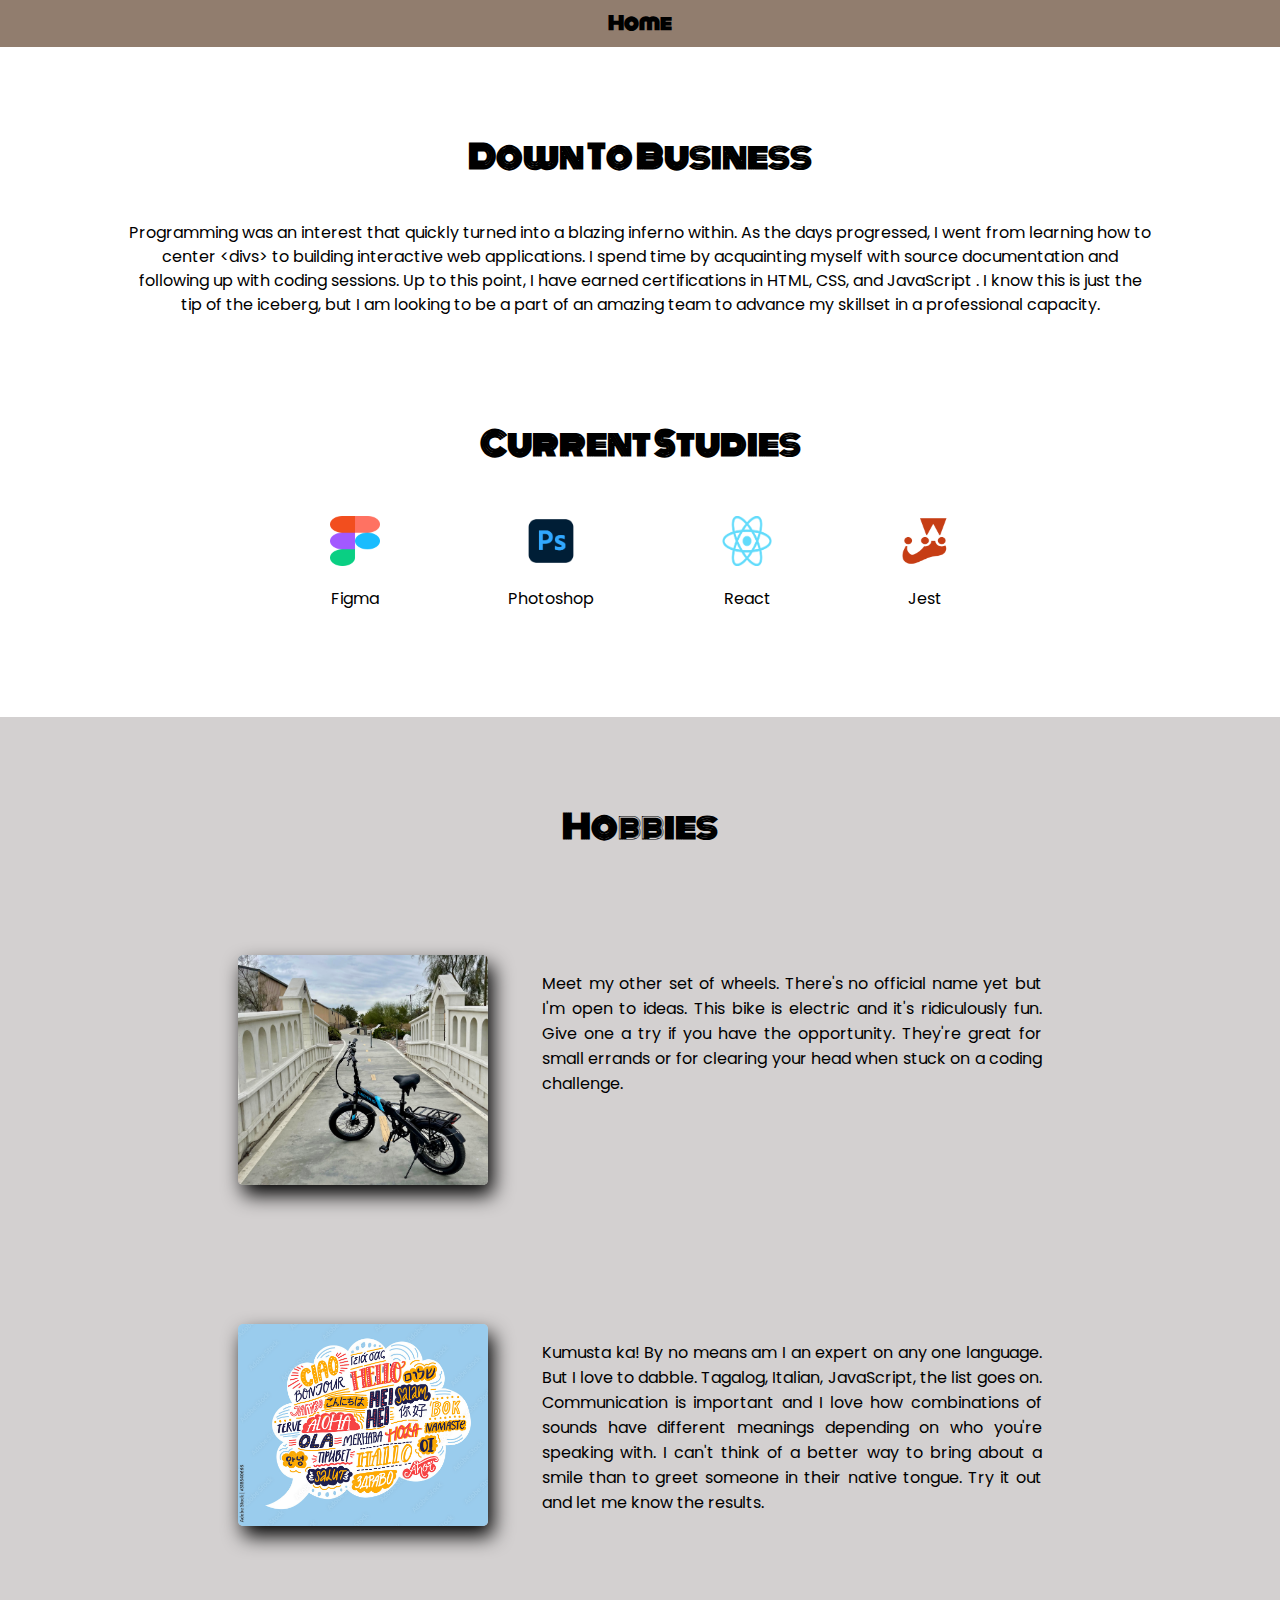
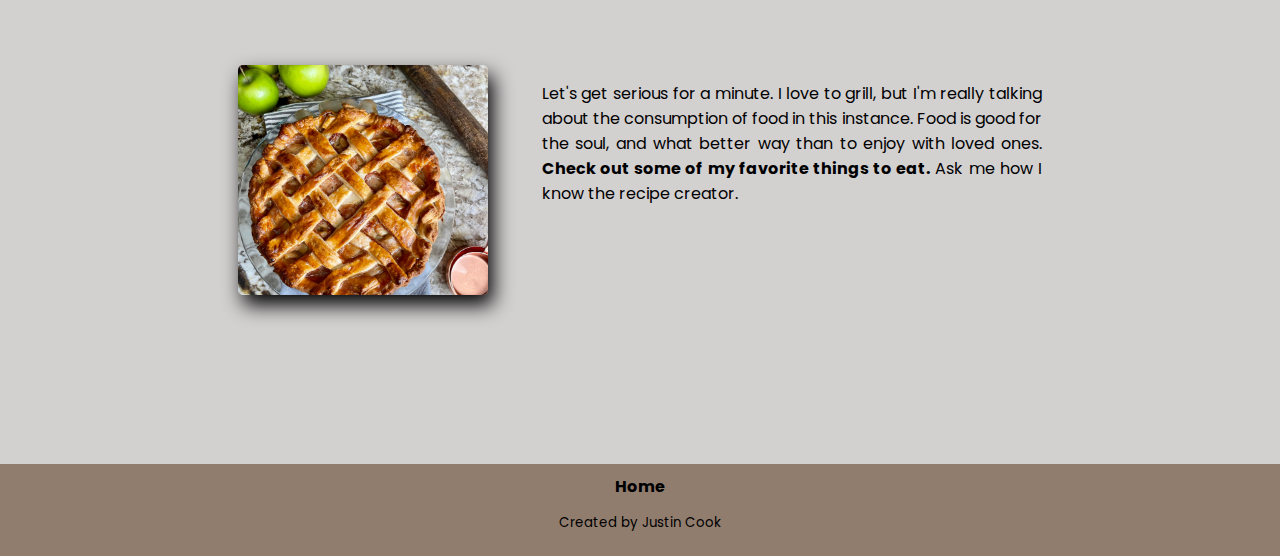
<file: AboutMe.html>
<!DOCTYPE html>
<html lang="en">
<head>
    <meta charset="UTF-8">
    <meta http-equiv="X-UA-Compatible" content="IE=edge">
    <meta name="viewport" content="width=device-width, initial-scale=1.0">
    <title>Justin Cook</title>

    <link rel="preconnect" href="https://fonts.googleapis.com">
    <link rel="preconnect" href="https://fonts.gstatic.com" crossorigin>
    <link href="https://fonts.googleapis.com/css2?family=Monoton&family=Poppins&display=swap" rel="stylesheet">

    <link rel = "stylesheet" href = "stylesheet.css">

</head>

<div class="container">

    <header>

        <div class="navbar-content">

            <div class="navbar-wrap">

                <div class="navbar-anchors-wrap">
                    <div class="navbar-anchor-wrap"> <a href = "index.html">Home</a></div>
                    <!-- <div class="navbar-anchor-wrap"><a href = "#projects">Projects</a></div>
                    <div class="navbar-anchor-wrap"><a href = "#contact">Contact</a></div>   -->
                
                </div>  

            </div>

        </div>

        </header>   

        <main>
            <div class="resume-content">
                <div class="resume-title-text-wrap"><h1>Down To Business</h1></div>
                <div class="resume-subtitle-text-wrap">
                    <p>Programming was an interest that quickly turned into a blazing inferno within. As the days progressed, I went from learning how to center &lt;divs&gt; to building interactive web applications. I spend time by acquainting myself with source documentation and following up with coding sessions. Up to this point, I have earned certifications in <span class = "fontChange">HTML</span>, <span class = "fontChange">CSS</span>, and <span class = "fontChange">JavaScript</span> . I know this is just the tip of the iceberg, but I am looking to be a part of an amazing team to advance my skillset in a professional capacity.</p>
                    <!--
                    <div class="main-button-wrap">
                        <a href = "Resume_JustinCook.pdf" target = "_blank">View Resume</a>
                    </div>
                    -->
                </div>

                <div class="technology-content">

                    <div class="technology-text-wrap"><h1>Current Studies</h1></div>

                    <div class="technology-images-wrap">

                        <div class="technology-image-text-wrap">
                            <div class="technology-image-wrap"><img src = "images/figma-logo.png"></div>
                            <div class="technology-description-wrap"><p>Figma</p></div>
                        </div>

                        <div class="technology-image-text-wrap">
                            <div class="technology-image-wrap"><img src = "images/photoshop-logo.png"></div>
                            <div class="technology-description-wrap"><p>Photoshop</p></div>
                        </div>   
                    
                        <div class="technology-image-text-wrap">
                            <div class="technology-image-wrap"><img src = "images/React-logo.png"></div>
                            <div class="technology-description-wrap"><p>React</p></div>
                        </div> 

                        <div class="technology-image-text-wrap">
                            <div class="technology-image-wrap"><img src = "images/jest-logo.png"></div>
                            <div class="technology-description-wrap"><p>Jest</p></div>
                        </div> 

                    </div>

                </div>
                
            </div>
                

            <div class="hobbies-content">
                <div class="hobbies-wrap">
                    <div class="hobbies-text-wrap"><h1>Hobbies</h1></div>

                    <div class="hobbies-activities-wrap">

                        <div class="hobbies-activity-wrap1">
                            <div class="hobbies-activity-image-wrap"><img src = "images/bike-image.jpg"></div>
                            <div class="hobbies-activity-description-wrap"><p>Meet my other set of wheels. There's no official name yet but I'm open to ideas. This bike is electric and it's ridiculously fun. Give one a try if you have the opportunity. They're great for small errands or for clearing your head when stuck on a coding challenge.</p></div>
                        </div>

                        <div class="hobbies-activity-wrap2">
                            <div class="hobbies-activity-image-wrap"><img src = "images/languages-image.jpg"></div>
                            <div class="hobbies-activity-description-wrap"><p>Kumusta ka! By no means am I an expert on any one language. But I love to dabble. Tagalog, Italian, JavaScript, the list goes on. Communication is important and I love how combinations of sounds have different meanings depending on who you're speaking with. I can't think of a better way to bring about a smile than to greet someone in their native tongue. Try it out and let me know the results.</p></div>
                        </div>

                        <div class="hobbies-activity-wrap3">
                            <div class="hobbies-activity-image-wrap"><a href = "https://www.thegrazingcook.com/recipes" target = "_blank"><img src = "images/applePie-image.jpg"></a></div>
                            <div class="hobbies-activity-description-wrap"><p>Let's get serious for a minute. I love to grill, but I'm really talking about the consumption of food in this instance. Food is good for the soul, and what better way than to enjoy with loved ones. <a href = "https://www.thegrazingcook.com/recipes" target = "_blank">Check out some of my favorite things to eat.</a> Ask me how I know the recipe creator.</p></div>
                        </div>
                    </div>
                </div>
            </div>
           
        </main>



    <footer>
        <div class="footer-content">

        <div class="footer-anchors-wrap">
            <div class="footer-anchor-wrap">
                <a href = "index.html">Home</a>
                <!-- <a href = "#projects">Projects</a> -->
            
            </div>
        </div>

        <div class="footer-text-wrap">
            <p>Created by Justin Cook</p>
        </div>

        </div>
    </footer>


</div>
</file>
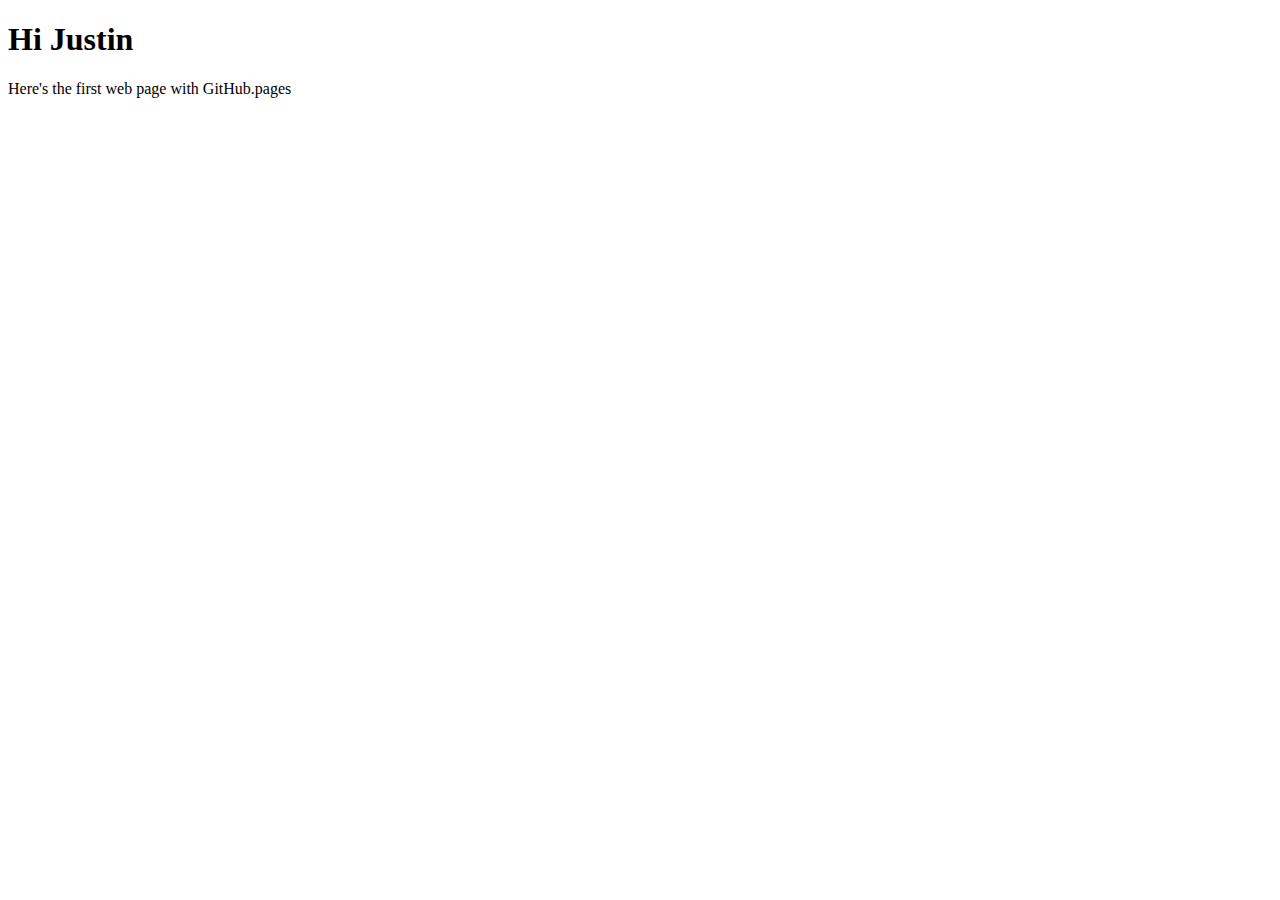
<file: FirstPost.html>
<!DOCTYPE html>
<html lang="en">
<head>
    <meta charset="UTF-8">
    <meta http-equiv="X-UA-Compatible" content="IE=edge">
    <meta name="viewport" content="width=device-width, initial-scale=1.0">
    <title>Document</title>
</head>
<body>
    
    <h1>Hi Justin</h1>
    <p>Here's the first web page with GitHub.pages</p>

</body>
</html>
</file>
<file: stylesheet.css>
/* MASTER STYLES */

body {
    margin: 0;
    padding: 0;
}

.container {
    display: grid;
    grid-template-columns: 1fr;
    overflow-x: hidden;
}

/* NAVBAR CONTENT STYLES */

.navbar-wrap {
    padding: 10px 40px;
    background: #917d6e;
}

.navbar-anchors-wrap {
    display: flex;
    flex-wrap: wrap;
    justify-content: center;
    font-weight: bold;
}

.navbar-anchor-wrap {
    margin-left: 2%;
    margin-right: 2%;
}

.navbar-anchors-wrap a {
    font-family: 'Monoton', cursive;
    font-size: 1.1em;
    text-decoration: underline transparent;
    color: black;
    padding: 5px 5px;
    border-radius: 5px;
    transition: background-color 1s, box-shadow 2s;
}

.navbar-anchors-wrap a:hover {
    background-color: #A7978B;
    box-shadow: 5px 10px 20px;
}

/* MAIN CONTENT STYLES */

.main-wrap {
    display: flex;
    flex-wrap: wrap-reverse;
    align-items: center;
    justify-content: center;
    padding: 5% 3%;
    background:rgb(211, 208, 208);
    margin-bottom: 2%;
}

.main-text-wrap {
    font-family: 'Poppins', sans-serif;
    max-width: 500px;
    line-height: 1.5;
    margin-right: 5%;
}

.fontChange {
    transition: background-color 0.5s, color .5s;
    border-radius: 5px;
}

.fontChange:hover {
    background-color: #A7978B;
    color: white;
}

.appearingDot1 {
    animation: appearingText 1s infinite;
}

.appearingDot2 {
    animation: appearingText 1s infinite;
    animation-delay: .25s;
}

.appearingDot3 {
    animation: appearingText 1s infinite;
    animation-delay: .5s;
}

@keyframes appearingText {
    100% {
        opacity: 0;
    }
}

.styledName {
    font-family: 'Monoton', cursive;
    color: #917d6e;
}

.main-photo-wrap {
    border-radius: 25px;
    max-width: 250px;
    margin-left: 5%;
}

.main-photo-wrap img {
    width: 100%;
    object-fit: contain;
    border-radius: 25px;
    transition: background-color 1s, box-shadow 2s;
}

.main-photo-wrap img:hover {
    background-color: #A7978B;
    box-shadow: 5px 10px 20px;
}

.main-button-wrap {
    margin-top: 1%;
}

.main-button-wrap a {
    border: solid black 1px;
    border-radius: 5px;
    padding: 5px 10px;
    text-decoration: underline transparent;
    color: black;
    transition: color 0.5s, background-color 0.5s;
}

.main-button-wrap a:hover {
    color: white;
    background: #A7978B;
    border: #A7978B solid 1px;
}

/* TECHNOLOGIES */

.technology-content {
    margin-top: 8%;
}

.technology-text-wrap {
    font-family: 'Monoton', cursive;
    text-align: center;
}

.technology-images-wrap {
    display: flex;
    justify-content: center;
    align-items: flex-end;
}

.technology-image-text-wrap {
    display: flex;
    flex-direction: column;
    align-items: center;
    margin: 2% 5%;
}

.technology-image-wrap img {
    width: 50px;
    height: 50px;
}

.technology-description-wrap {
    font-family: 'Poppins', sans-serif;
}

/* PROJECTS CONTENT STYLES */

.projects-content {
   padding-top: 1%;
}

.projects-text-wrap {
    text-align: center;
    font-family: 'Monoton', cursive;
    z-index: 1;
}

.projects-wrap {
    display: flex;
    justify-content: center;
    align-items: center;
    flex-wrap: wrap;
    margin: -5%;
    z-index: 1;
}

.project-wrap {
    display: flex;
    flex-direction: column;
    margin: 5%;
    z-index: 1;
}

.project-text-wrap {
    max-width: 250px;
    margin-bottom: 1%;
    font-family: 'Poppins', sans-serif;
}

.project-text-wrap p {
    text-align: justify;
    line-height: 1.5;
}

.project-text-wrap a {
    text-decoration: underline transparent;
    color: black;
    font-weight: bold;
    border-radius: 5px;
    transition: background-color 0.5s;
}

.project-text-wrap a:hover {
    background-color: #A7978B;
}

.project-anchors-wrap {
    display: flex;
    margin-bottom: 8%;
    z-index: 1;
}

.project-anchor-wrap {
    margin-right: 8%;
    margin-bottom: 8%;
    z-index: 1;
}

.project-anchor-wrap a {
    color: black;
    text-decoration: underline transparent;
    border: black solid 1px;
    border-radius: 5px;
    padding: 5px 10px;
    transition: color 0.5s, background-color 0.5s;
}

.project-anchor-wrap a:hover {
    color: white;
    background: #A7978B;
    border: #A7978B 1px solid;
}

.project-image-wrap-website {
    max-width: 250px;
    max-height: 300px;
    box-shadow: 5px 10px 20px;
    border-radius: 5px;
    overflow: hidden;
    overflow-y: scroll;
    z-index: 1;
}

::-webkit-scrollbar {
    display: none;
}

.project-image-wrap {
    max-width: 250px;
    max-height: 230px;
    box-shadow: 5px 10px 20px;
    border-radius: 5px;
    z-index: 1;
}

.project-image-wrap img {
    width: 100%; 
    border-radius: 5px;
}

.project-image-wrap-website img {
    width: 100%;
    border-radius: 5px;
}

/* CONTACT CONTENT STYLES */

.contact-content {
    background:rgb(211, 208, 208);
    margin-top: 8%;
    margin-bottom: -5%;
}

.contact-text-wrap {
    display: flex;
    flex-direction: column;
    justify-content: center;
    text-align: center;
    line-height: 1.5;
    padding: 10px 40px;
    margin-left: 10%;
    margin-right: 10%;
}

.contact-text-wrap h1 {
    font-family: 'Monoton', cursive;
}

.contact-text-wrap p {
    font-family: 'Poppins', sans-serif;
    line-height: 1.5;
}

.contact-text-wrap a {
    text-decoration: underline transparent;
    color: black;
    font-weight: bold;
    border-radius: 5px;
    transition: background-color 0.5s; 
}

.contact-text-wrap a:hover {
    background-color: #A7978B;
}

.contact-anchors-wrap {
    padding: 10px 40px;
    display: flex;
    justify-content: center;
    align-items: center;
}

.contact-anchor-wrap {
    display: flex;
    flex-direction: column;
    align-items: center;
    margin: 2% 5% 5%
}

.contact-anchor-wrap a {
    margin-bottom: -15%;
    font-family: 'Poppins', sans-serif;
}

.contact-anchor-wrap p {
    font-family: 'Poppins', sans-serif;
}

.contact-anchor-wrap img {
    max-width: 55px;
    transition: transform 1.5s;
}

.contact-anchor-wrap img:hover {
    transform: scale(1.4);
}

/* FOOTER STYLES */

.footer-content {
    background: #917d6e;
    padding: 10px 40px; 
}

.footer-anchors-wrap {
    display: flex;
    justify-content: center;
}

.footer-anchors-wrap a {
    text-decoration: underline transparent;
    color: black;
    font-family: 'Poppins', sans-serif;
    font-weight: bold;
}

.footer-text-wrap {
    text-align: center;
    font-size: smaller;
    font-family: 'Poppins', sans-serif;
    line-height: 1.5;
}

/* ABOUT STYLES */

.resume-content {
    padding-top: 5%;
}

.resume-text-wrap {
    text-align: center;
}

.resume-title-text-wrap {
    font-family: 'Monoton', cursive;
    text-align: center;
}

.resume-subtitle-text-wrap {
    font-family: 'Poppins', sans-serif;
    text-align: center;
    line-height: 1.5;
    margin: 3% 10%;
}

.documents-button-wrap {
    display: flex;
    justify-content: space-evenly;
}



/* HOBBIES STYLES */

.hobbies-wrap {
    background:rgb(211, 208, 208);
    padding-top: 5%;
    padding-bottom: 1%;
    margin-top: 5%;
}

.hobbies-text-wrap {
    text-align: center;
    font-family: 'Monoton', cursive;
}

.hobbies-activities-wrap {
    margin: 8%;
}

.hobbies-activity-wrap1 {
    display: flex;
    flex-wrap: wrap;
    justify-content: center;
    margin-bottom: 8%;
    /* animation: fadeIn 2s linear; */
}

/* @keyframes fadeIn {
    0% {
        opacity: 0%;
    }
} */

.hobbies-activity-image-wrap {
    max-height: 230px;
    max-width: 250px;
    box-shadow: 5px 10px 20px;
    margin-right: 5%;
    margin-bottom: 5%;
    border-radius: 5px;
}

.hobbies-activity-description-wrap {
    font-family: 'Poppins', sans-serif;
    max-width: 500px;
    text-align: justify;
}

.hobbies-activity-description-wrap a {
        text-decoration: underline transparent;
        color: black;
        font-weight: bold;
        border-radius: 5px;
        transition: background-color 0.5s;
}

.hobbies-activity-description-wrap a:hover {
    background-color: #A7978B;
}

.hobbies-activity-image-wrap img {
    width: 100%;
    height: 100%;
    object-fit: cover;
    border-radius: 5px;
}

.hobbies-activity-wrap2 {
    display: flex;
    flex-wrap: wrap;
    justify-content: center;
    margin-bottom: 8%;
    /* animation: fadeIn 2s linear; */
   
    
}

.hobbies-activity-wrap3 {
    display: flex;
    flex-wrap: wrap;
    justify-content: center;
    margin-bottom: 8%;
    /* animation: fadeIn 2s linear; */
}
</file>
